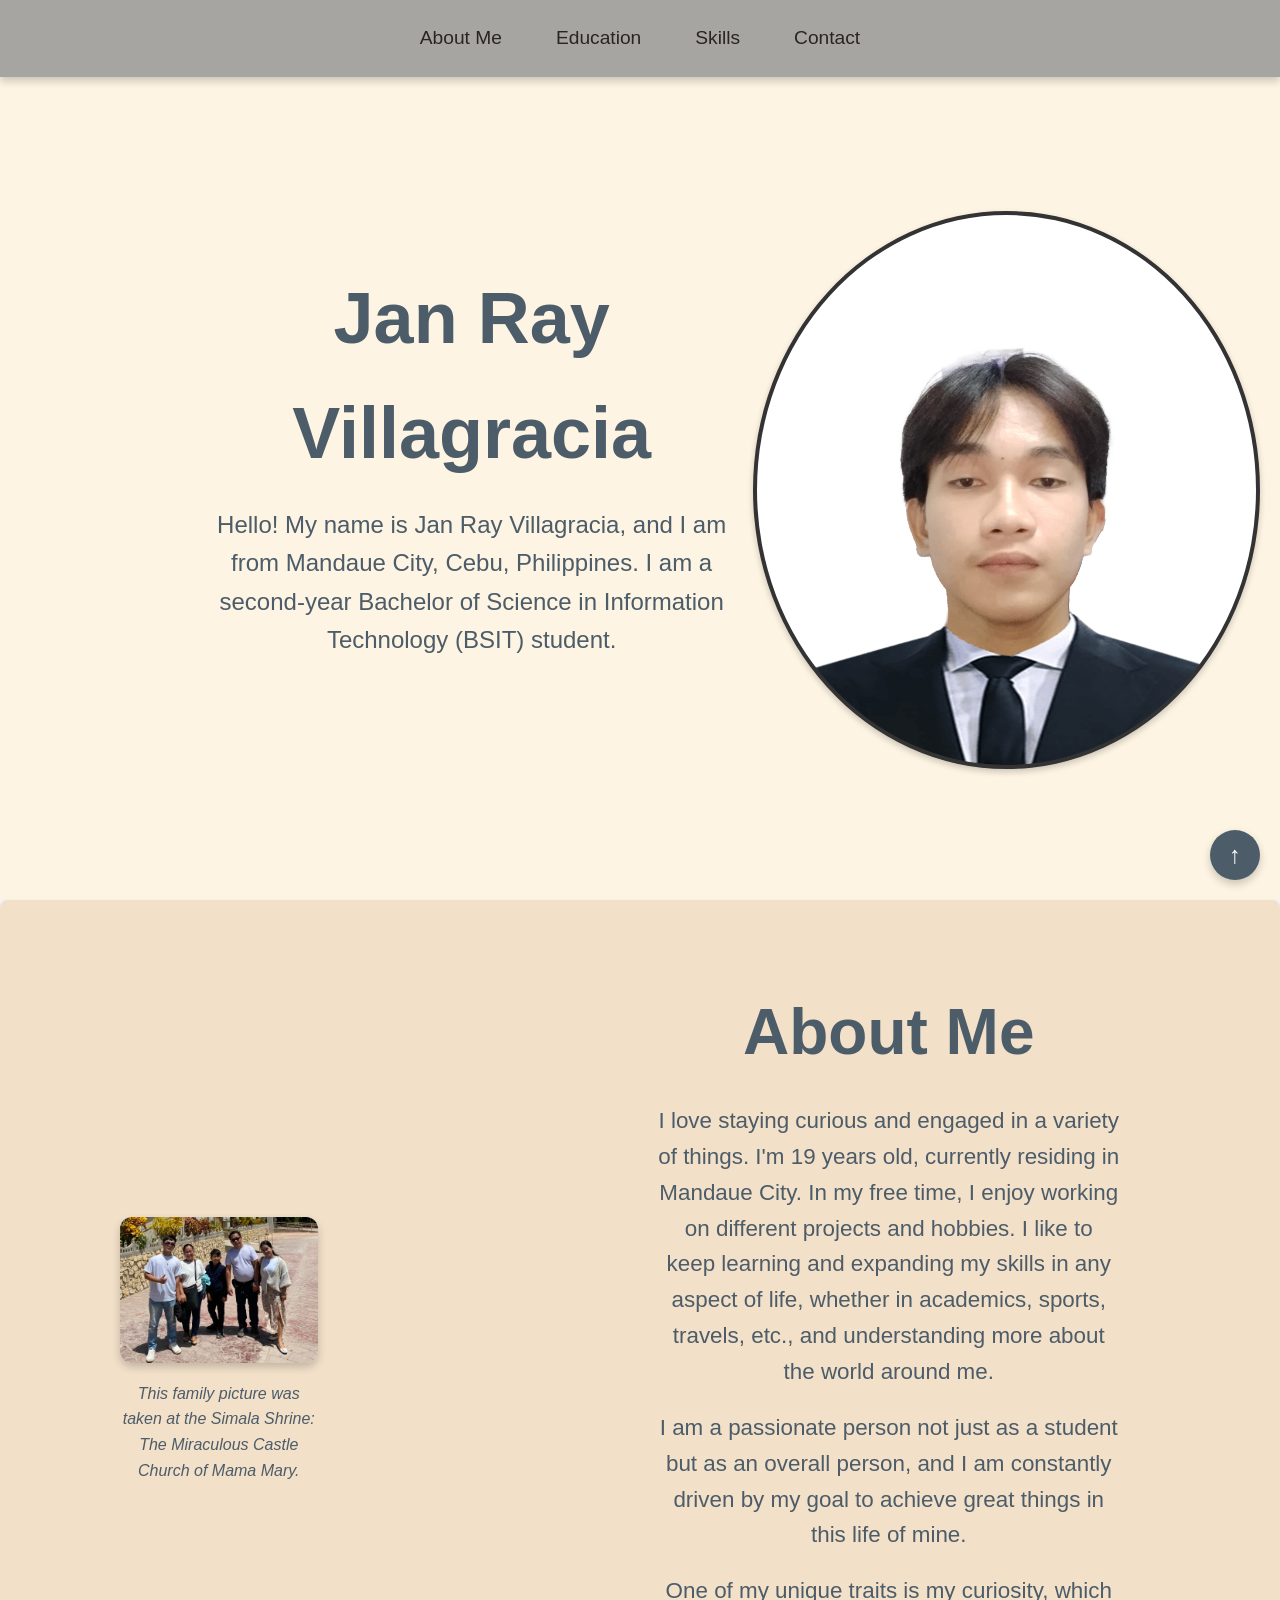
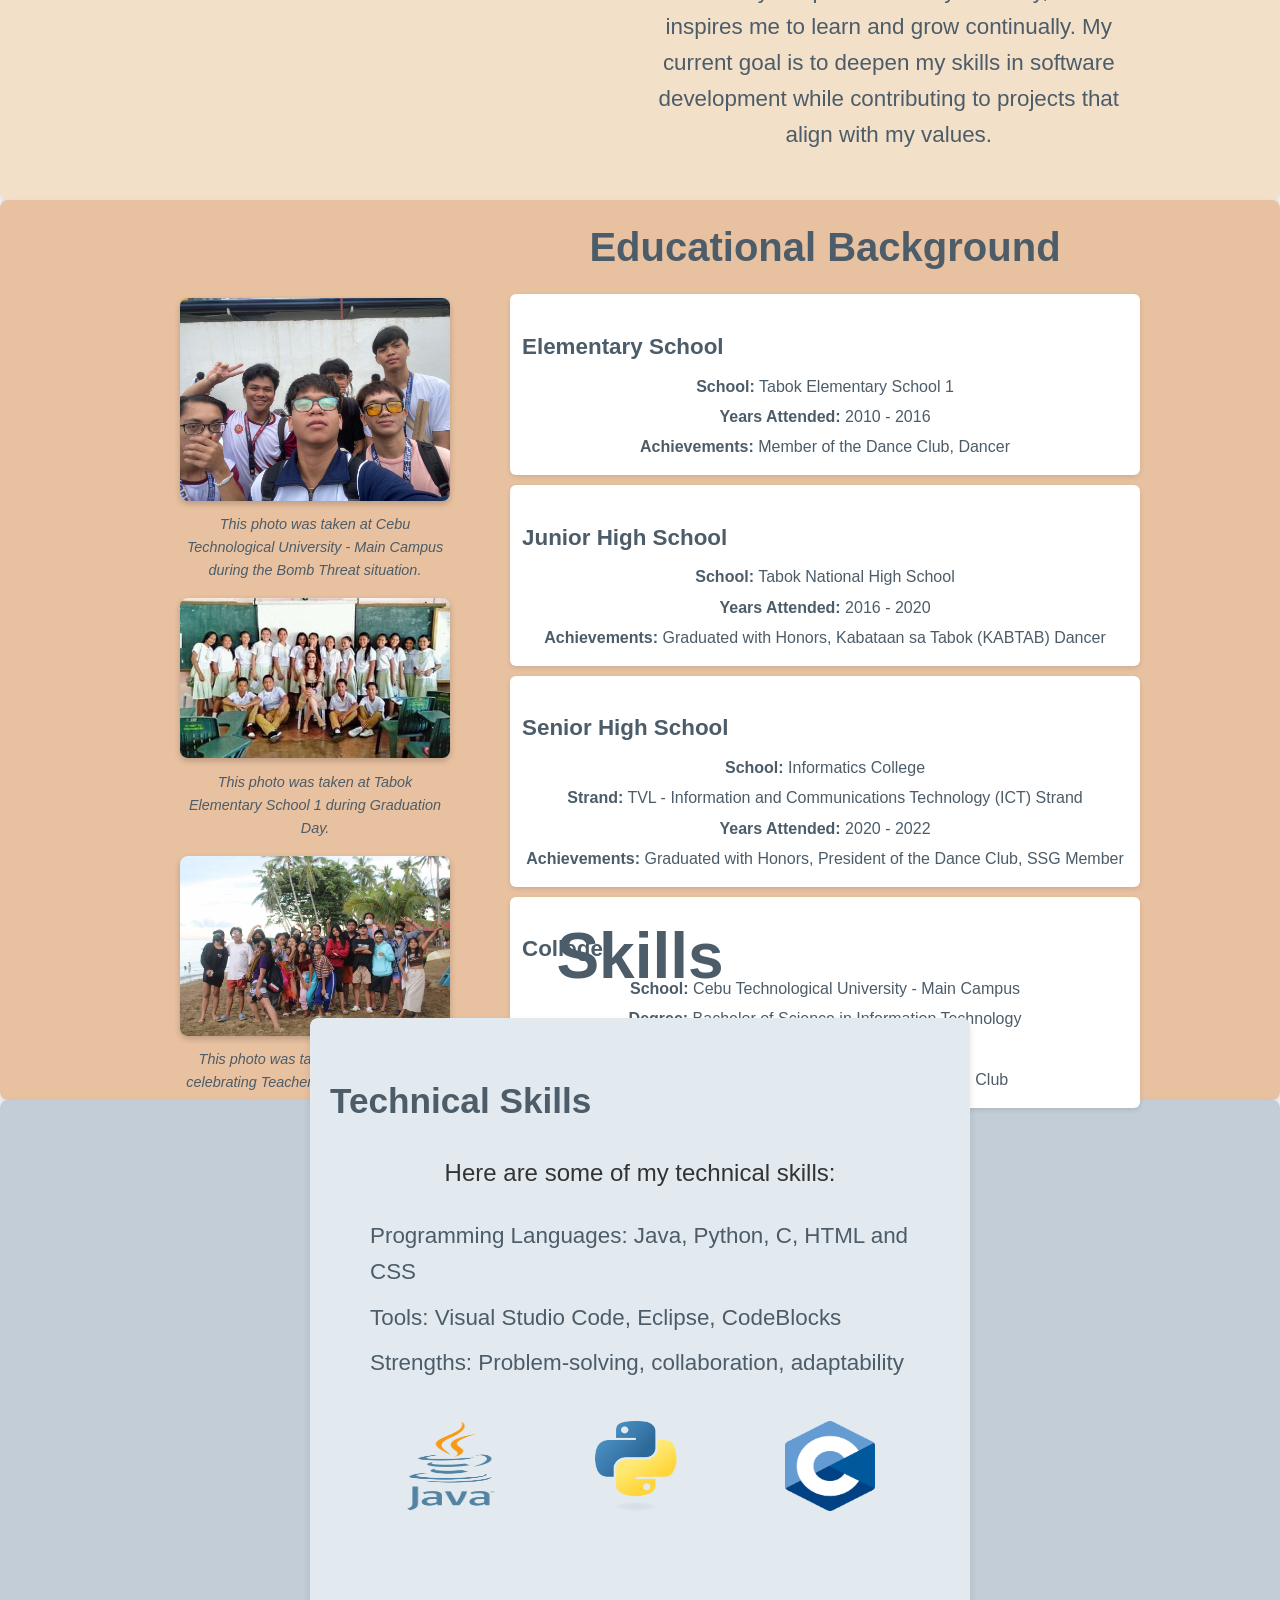
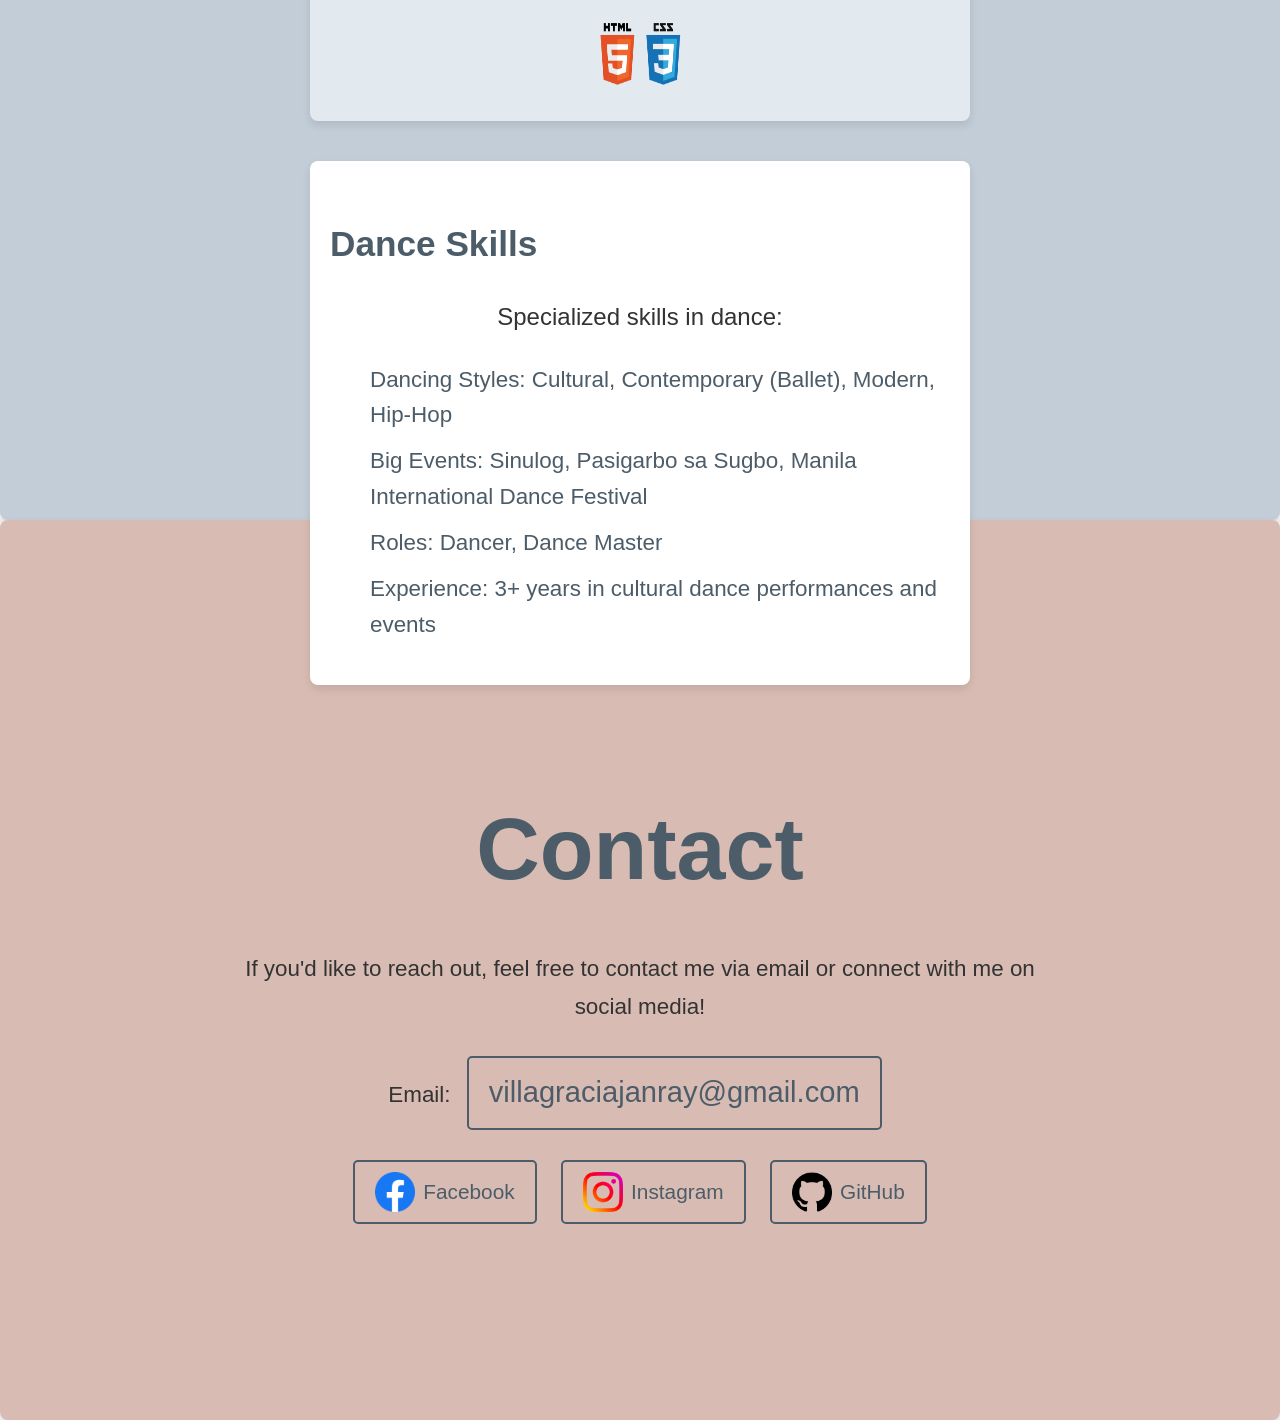
<file: index.html>
<!DOCTYPE html>
<html lang="en">
<head>
    <meta charset="UTF-8">
    <meta name="viewport" content="width=device-width, initial-scale=1.0">
    <title>Jan Ray Villagracia's Website</title>
    <link rel="stylesheet" href="style.css">
    <link rel="icon" href="CTU-logo.png" type="image/png"/>
</head>
<body>

    <nav class="navbar">
        <div class="nav-content">
            <a href="#about-me">About Me</a>
            <a href="#education">Education</a>
            <a href="#skills">Skills</a>
            <a href="#contact">Contact</a>
        </div>
    </nav>

    <!-- Introduction Section -->
    <header id="introduction">
        <div class="content">
            <h1>Jan Ray Villagracia</h1>
            <p>Hello! My name is Jan Ray Villagracia, and I am from Mandaue City, Cebu, Philippines. I am a second-year Bachelor of Science in Information Technology (BSIT) student.</p>
        </div>
        <div class="profile-image"></div>
    </header>

    <!-- About Me Section -->
    <section id="about-me">
        <div class="about-container">
            <div class="about-image">
                <figure>
                    <img src="fam-photo.jpg" alt="Family Photo">
                    <figcaption>This family picture was taken at the Simala Shrine: The Miraculous Castle Church of Mama Mary.</figcaption>
                </figure>
            </div>
            <div class="about-text">
                <h2>About Me</h2>
                <p>I love staying curious and engaged in a variety of things. I'm 19 years old, currently residing in Mandaue City. In my free time, I enjoy working on different projects and hobbies. I like to keep learning and expanding my skills in any aspect of life, whether in academics, sports, travels, etc., and understanding more about the world around me.</p>
                <p>I am a passionate person not just as a student but as an overall person, and I am constantly driven by my goal to achieve great things in this life of mine.</p>
                <p>One of my unique traits is my curiosity, which inspires me to learn and grow continually. My current goal is to deepen my skills in software development while contributing to projects that align with my values.</p>
            </div>
        </div>
    </section>

    <!-- Education Section -->
    <section id="education">
        <div class="education-container">
            <div class="education-image">
                <figure>
                    <img src="school.jpg" alt="School Photo 1">
                    <figcaption>This photo was taken at Cebu Technological University - Main Campus during the Bomb Threat situation.</figcaption>
                </figure>
                <figure>
                    <img src="school1.jpg" alt="School Photo 2">
                    <figcaption>This photo was taken at Tabok Elementary School 1 during Graduation Day.</figcaption>
                </figure>
                <figure>
                    <img src="school2.jpg" alt="School Photo 3">
                    <figcaption>This photo was taken at Compostela celebrating Teacher's Day with the SSG.</figcaption>
                </figure>
            </div>
            
            <div class="education-text">
                <h2>Educational Background</h2>
                <div class="education-timeline">
                    
                    <div class="education-entry">
                        <h3>Elementary School</h3>
                        <p><strong>School:</strong> Tabok Elementary School 1</p>
                        <p><strong>Years Attended:</strong> 2010 - 2016</p>
                        <p><strong>Achievements:</strong> Member of the Dance Club, Dancer</p>
                    </div>
    
                    <div class="education-entry">
                        <h3>Junior High School</h3>
                        <p><strong>School:</strong> Tabok National High School</p>
                        <p><strong>Years Attended:</strong> 2016 - 2020</p>
                        <p><strong>Achievements:</strong> Graduated with Honors, Kabataan sa Tabok (KABTAB) Dancer</p>
                    </div>
    
                    <div class="education-entry">
                        <h3>Senior High School</h3>
                        <p><strong>School:</strong> Informatics College</p>
                        <p><strong>Strand:</strong> TVL - Information and Communications Technology (ICT) Strand</p>
                        <p><strong>Years Attended:</strong> 2020 - 2022</p>
                        <p><strong>Achievements:</strong> Graduated with Honors, President of the Dance Club, SSG Member</p>
                    </div>
    
                    <div class="education-entry">
                        <h3>College</h3>
                        <p><strong>School:</strong> Cebu Technological University - Main Campus</p>
                        <p><strong>Degree:</strong> Bachelor of Science in Information Technology</p>
                        <p><strong>Years Attended:</strong> 2022 - Present</p>
                        <p><strong>Achievements:</strong> Member of the Pandamonium Club</p>
                    </div>
                    
                </div>
            </div>
        </div>
    </section>

    <!-- Skills Section -->
    <section id="skills" class="skills">
        <h2>Skills</h2>
        
        <div class="skills-section">
            <h3>Technical Skills</h3>
            <p>Here are some of my technical skills:</p>
            <ul class="skills-list">
                <li>Programming Languages: Java, Python, C, HTML and CSS</li>
                <li>Tools: Visual Studio Code, Eclipse, CodeBlocks</li>
                <li>Strengths: Problem-solving, collaboration, adaptability</li>
            </ul>
            
            <div class="skills-icons">
                <img src="java.png" alt="Java Logo">
                <img src="python.png" alt="Python Logo">
                <img src="c.png" alt="C Logo">
                <img src="HTML-CSS.png" alt="HTML and CSS Logo">
            </div>
        </div>
        
        <div class="skills-section" id="skills-sec">
            <h3>Dance Skills</h3>
            <p>Specialized skills in dance:</p>
            <ul class="skills-list">
                <li>Dancing Styles: Cultural, Contemporary (Ballet), Modern, Hip-Hop</li>
                <li>Big Events: Sinulog, Pasigarbo sa Sugbo, Manila International Dance Festival</li>
                <li>Roles: Dancer, Dance Master</li>
                <li>Experience: 3+ years in cultural dance performances and events</li>
            </ul>
        </div>
    </section>

    <!-- Contact Section -->
    <section id="contact">
        <h2>Contact</h2>
        <p>If you'd like to reach out, feel free to contact me via email or connect with me on social media!</p>
        <p>Email: <a href="mailto:villagraciajanray@gmail.com">villagraciajanray@gmail.com</a></p>
        <div class="contact">
            <a href="https://www.facebook.com/cheesetoppings" target="_blank">
                <img src="fb.png" alt="Facebook Icon"> Facebook
            </a>
            <a href="https://www.instagram.com/incheckk/" target="_blank">
                <img src="ig.png" alt="Instagram Icon"> Instagram
            </a>
            <a href="https://github.com/incheckk" target="_blank">
                <img src="git.png" alt="GitHub Icon"> GitHub
            </a>
        </div>
    </section>
    
    <a href="#introduction" id="back-to-top" title="Back to Top">↑</a>
</body>
</html>
</file>
<file: style.css>
body {
    font-family: 'Segoe UI', Tahoma, Geneva, Verdana, sans-serif;
    line-height: 1.6;
    margin: 0;
    padding: 0;
    color: #333;
    background-color: #f4f4f9;
    overflow-x: hidden;
}

header {
    background-color: #dfe8d4; 
    height: 100vh; 
    display: flex;
    align-items: center;
    justify-content: space-around;
    padding: 20px;
    box-sizing: border-box;
}

header h1 {
    font-size: 5em; 
    color: #4c5c68;
    margin: 0;
}

header p {
    font-size: 1.8em;
    color: #4c5c68;
    max-width: 600px;
    margin-top: 18px;
    margin-bottom: 40px;
}

.navbar {
    position: fixed;
    top: 0;
    width: 100%;
    background-color: #7a7d80a8; 
    padding: 15px 0;
    box-shadow: 0px 4px 8px rgba(0, 0, 0, 0.2); 
    z-index: 1000;
}

.navbar .nav-content {
    display: flex;
    justify-content: center;
    gap: 30px;
}

.navbar a {
    color: #292522;
    font-size: 1.2em;
    text-decoration: none;
    padding: 8px 12px;
    transition: color 0.3s ease;
}

.navbar a:hover {
    color: #fff; 
}

#introduction {
    padding-top: 80px;
    text-align: center;
    padding: 60px 20px 0px 190px;
    background-color: #fdf4e3;
}

#introduction h1 {
    font-size: 4.5em;
    color: #4c5c68;
}

#introduction p {
    font-size: 1.5em;
    color: #4c5c68;
    margin-top: 15px;
}

.profile-image {
    width: 150px;
    height: 150px;
    background-color: #ccc;
    border-radius: 50%;
    margin: 20px auto 0;
    box-shadow: 0px 3px 6px rgba(0, 0, 0, 0.2);
}

.profile-image {
    width: 580px;
    height: 550px;
    border: 4px solid #333;
    background-image: url('insik.jpg');
    background-size: cover;
    background-position: center;
    border-radius: 50%;
    transition: background-image 2.9s ease;
    transition: transform 0.3s ease, border 0.3s ease;
}

.profile-image:hover {
    background-image: url('insik1.jpg');
    transform: scale(1.1);
}

section {
    height: 100vh;
    padding: 40px;
    display: flex;
    align-items: center;
    justify-content: center;
    flex-direction: column;
    margin: 0 auto;
    max-width: 100%;
    border-radius: 8px;
    box-shadow: 0px 4px 8px rgba(0, 0, 0, 0.1);
    transition: transform 0.3s ease, background-color 0.3s ease;
}

section h2 {
    font-size: 3em;
    margin-bottom: 20px;
    color: #4c5c68;
}

section p {
    font-size: 1.5em;
    max-width: 800px;
    text-align: center;
    line-height: 1.7;
}

/* about me */
#about-me {
    display: flex;
    align-items: center;
    justify-content: space-around;
    height: 100vh;
    background-color: #f2e0c9;
    padding: 0 80px;
    box-sizing: border-box;
}

.about-container {
    display: flex;
    align-items: center;
    gap: 300px;
    max-width: 1700px;
    margin: 0 auto;
}

.about-image {
    flex: 0.6;
}

.about-image img {
    width: 100%;
    max-width: 1000px;
    border-radius: 12px;
    box-shadow: 0px 4px 8px rgba(0, 0, 0, 0.2);
}

.about-image figcaption {
    text-align: center;
    font-size: 1em;
    color: #4c5c68;
    margin-top: 10px;
    font-style: italic;
}

.about-text {
    flex: 1;
    max-width: 600px;
    margin-right: 80px;
}

.about-text h2 {
    text-align: center;
    font-size: 4em;
    color: #4c5c68;
}

.about-text p {
    font-size: 1.4em;
    line-height: 1.6;
    color: #4c5c68;
    margin-top: 10px;
    margin-bottom: 20px;
}

/* education */
#education {
    display: flex;
    align-items: flex-start;
    justify-content: center;
    min-height: 100vh;
    background-color: #e8c1a0;
    padding: 40px 20px; 
    box-sizing: border-box;
}

.education-container {
    display: flex;
    align-items: flex-start;
    gap: 20px;
    width: 100%;
    max-width: 1000px;
    margin: 0 auto;
    flex-wrap: wrap;
}

.education-image {
    flex: 0.5;
    min-width: 350px;
    margin-top: 100px;
}

.education-image img {
    width: 100%;
    height: auto;
    border-radius: 8px;
    box-shadow: 0px 3px 6px rgba(0, 0, 0, 0.2);
}

.education-image figcaption {
    text-align: center;
    font-size: 0.9em;
    color: #4c5c68;
    margin-top: 5px;
    font-style: italic;
}

.education-text {
    flex: 1;
    min-width: 250px;
}

.education-text h2 {
    font-size: 2.5em;
    color: #4c5c68;
    margin-bottom: 15px;
    text-align: center;
}

.education-timeline {
    margin-top: 15px;
}

.education-entry {
    margin-bottom: 10px;
    padding: 12px;
    background: #fff;
    border-radius: 6px;
    box-shadow: 0px 2px 5px rgba(0, 0, 0, 0.1);
    transition: transform 0.3s ease, background-color 0.3s ease;
}

.education-entry:hover {
    transform: scale(1.01);
    background-color: #fafafa;
}

.education-entry h3 {
    font-size: 1.4em;
    color: #4c5c68;
    margin-bottom: 8px;
}

.education-entry p {
    font-size: 1em; 
    color: #4c5c68;
    margin: 3px 0;
}

@media (max-width: 992px) {
    .education-container {
        flex-direction: column;
        align-items: center;
        gap: 15px;
    }

    .education-text h2 {
        font-size: 2em;
    }

    .education-entry h3 {
        font-size: 1.2em;
    }

    .education-entry p {
        font-size: 0.9em;
    }
}

@media (max-width: 768px) {
    #education {
        padding: 30px 10px;
    }

    .education-text h2 {
        font-size: 1.8em;
    }

    .education-entry h3 {
        font-size: 1.1em;
    }

    .education-entry p {
        font-size: 0.8em;
    }
}


/* skills */
#skills {
    display: flex;
    flex-direction: column;
    align-items: center;
    padding: 60px 20px;
    background-color: #c3cdd7;
    color: #333;
}

#skills h2 {
    font-size: 4em;
    color: #4c5c68;
    margin-bottom: 10px;
    margin-top: 120px;
    text-align: center;
}

.skills-section {
    max-width: 1000px;
    width: 50%;
    margin-bottom: 40px;
    background-color: #fff;
    padding: 20px;
    border-radius: 8px;
    box-shadow: 0px 4px 8px rgba(0, 0, 0, 0.1);
}

#skills-sec {
    margin-bottom: 150px;
}

.skills-section h3 {
    font-size: 2.2em;
    color: #4c5c68;
    margin-bottom: 15px;
}

.skills-list {
    list-style: none;
    padding: 10;
    font-size: 1.4em;
    color: #4c5c68;
    line-height: 1.6;
}

.skills-list li {
    margin-bottom: 10px;
}

.skills-icons {
    display: flex;
    flex-wrap: wrap;
    gap: 100px;
    margin-top: 40px;
    justify-content: center;
}

.skills-icons img {
    width: 90px;
    height: 90px;
    transition: transform 0.3s ease;
    border-radius: 8px;
}

.skills-icons img:hover {
    transform: scale(1.1);
}

.skills-section:nth-child(2) {
    background-color: #e2eaf0;
}

/* contact */
#contact {
    background-color: #d8bcb3;
}

#contact a {
    color: #4c5c68;
    text-decoration: none;
    border: 2px solid #4c5c68;
    padding: 12px 20px;
    border-radius: 8px;
    margin: 8px;
    font-size: 1.3em;
    transition: all 0.3s ease;
}

#contact a:hover {
    background: #4c5c68;
    color: #fff;
    border-color: #4c5c68;
}

#contact {
    padding: 40px 80px;
    background-color: #d8bcb3;
    box-sizing: border-box;
}

#contact h2 {
    font-size: 5.5em;
    color: #4c5c68;
}

#contact p {
    font-size: 1.4em;
    color: #333;
    margin: 10px 0;
}

#contact a {
    display: inline-flex;
    align-items: center;
    color: #4c5c68;
    text-decoration: none;
    border: 2px solid #4c5c68;
    padding: 10px 20px;
    border-radius: 5px;
    margin: 10px;
    transition: all 0.3s ease;
}

#contact a:hover {
    background: #4c5c68;
    color: #fff;
}

#contact img {
    width: 40px;
    height: 40px;
    margin-right: 8px;
    vertical-align: middle;
}

section:hover h2 {
    color: #4c5c68;
    transition: color 0.3s ease;
}

#back-to-top {
    position: fixed;
    bottom: 20px;
    right: 20px;
    width: 50px;
    height: 50px;
    background-color: #4c5c68;
    color: #fff;
    font-size: 24px;
    text-align: center;
    line-height: 50px;
    text-decoration: none;
    border-radius: 50%;
    box-shadow: 0 4px 8px rgba(0, 0, 0, 0.2);
    transition: all 0.3s ease;
    cursor: pointer;
}

#back-to-top:hover {
    background-color: #333;
    transform: scale(1.1);
}

html {
    scroll-behavior: smooth;
}

@media (max-width: 768px) {
    header h1 {
        font-size: 2.5em;
    }
    nav {
        flex-direction: column;
        align-items: center;
    }
    .about-container, .education-container {
        flex-direction: column;
        align-items: center;
    }
}
</file>
